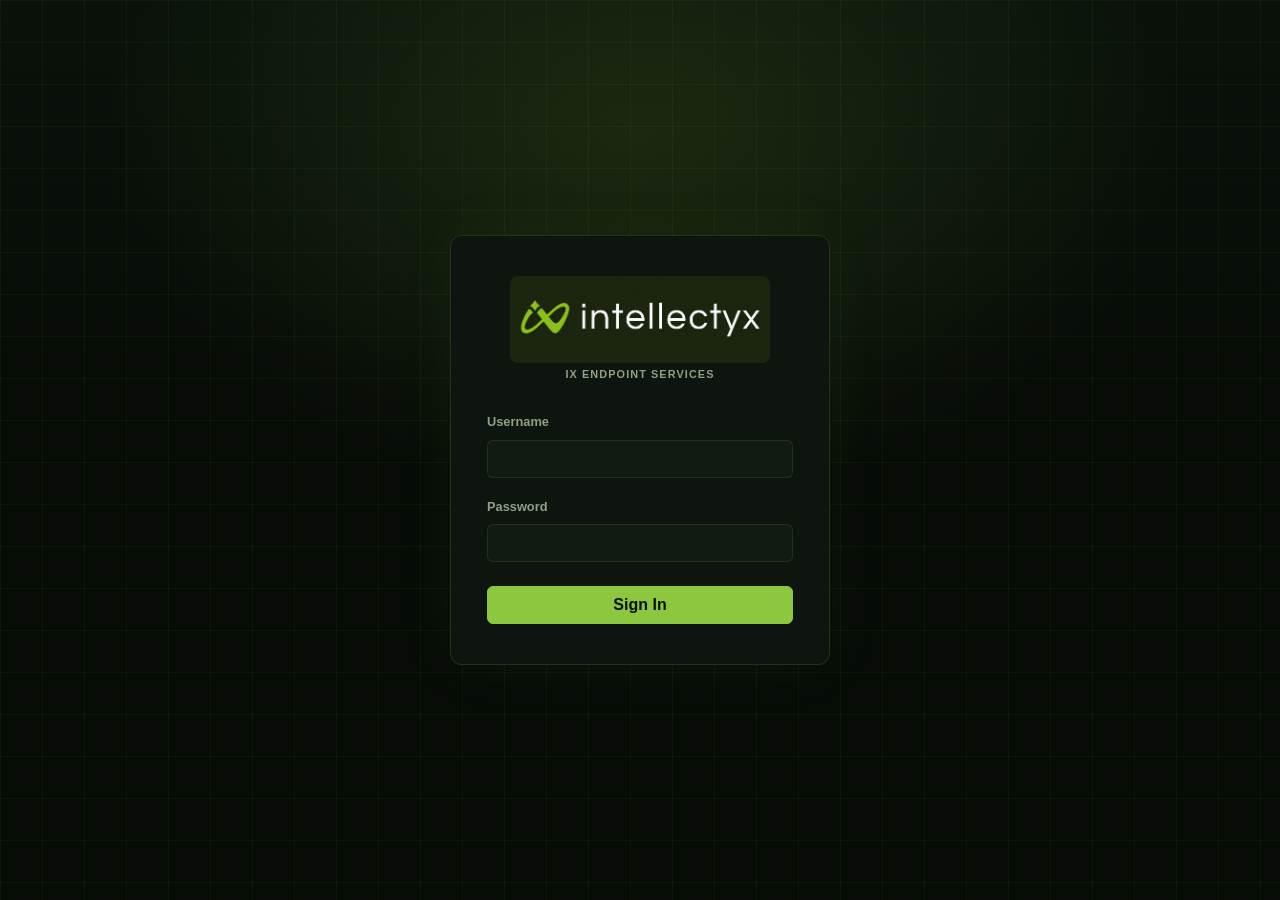
<file: templates/login.html>
<!DOCTYPE html>
<html lang="en" data-bs-theme="dark">

<head>
    <meta charset="UTF-8">
    <meta name="viewport" content="width=device-width, initial-scale=1">

    <title>Sign In - IX Endpoint Services</title>

    <link
        href="https://cdn.jsdelivr.net/npm/bootstrap@5.3.3/dist/css/bootstrap.min.css"
        rel="stylesheet">
    <link href="/static/css/ix-theme.css" rel="stylesheet">
</head>

<body>

    <div class="ix-login-shell">
        <div class="ix-login-card">

            <div class="ix-wordmark">
                <img src="/static/img/ix-logo.png" alt="Intellectyx">
                <span class="ix-wordmark-sub">IX Endpoint Services</span>
            </div>

            <div id="loginError" class="ix-login-error"></div>

            <form id="loginForm" novalidate>
                <div class="mb-3">
                    <label class="ix-form-label form-label" for="username">Username</label>
                    <input
                        type="text"
                        class="form-control"
                        id="username"
                        autocomplete="username"
                        required>
                </div>

                <div class="mb-4">
                    <label class="ix-form-label form-label" for="password">Password</label>
                    <input
                        type="password"
                        class="form-control"
                        id="password"
                        autocomplete="current-password"
                        required>
                </div>

                <button type="submit" class="btn ix-btn-primary w-100" id="submitBtn">
                    Sign In
                </button>
            </form>

        </div>
    </div>

    <script src="/static/js/auth.js"></script>
    <script>
        // If already signed in, skip the login page entirely.
        if (IXAuth.isLoggedIn()) {
            window.location.href = "/";
        }

        const form = document.getElementById("loginForm");
        const errorBox = document.getElementById("loginError");
        const submitBtn = document.getElementById("submitBtn");

        form.addEventListener("submit", async (event) => {
            event.preventDefault();

            errorBox.classList.remove("show");
            errorBox.textContent = "";
            submitBtn.disabled = true;
            submitBtn.textContent = "Signing in...";

            const username = document.getElementById("username").value.trim();
            const password = document.getElementById("password").value;

            try {
                await IXAuth.login(username, password);
                window.location.href = "/";
            } catch (err) {
                errorBox.textContent = "Invalid username or password.";
                errorBox.classList.add("show");
                submitBtn.disabled = false;
                submitBtn.textContent = "Sign In";
            }
        });
    </script>

</body>

</html>
</file>
<file: static/css/ix-theme.css>
/*
 * IX Endpoint Services -- dark theme tokens + base styles.
 * Palette calibrated from the real Intellectyx logo/brand reference
 * (deep black-green base, lime-green accent, subtle grid + glow).
 * Loaded on every page alongside Bootstrap 5.3.3 (data-bs-theme="dark").
 */

:root {
    /* Brand */
    --ix-accent: #8dc63f;
    --ix-accent-dark: #6fa52e;
    --ix-accent-tint: rgba(141, 198, 63, 0.14);
    --ix-accent-glow: rgba(141, 198, 63, 0.25);

    /* Surfaces */
    --ix-bg: #070c07;
    --ix-bg-alt: #0a120a;
    --ix-surface: #0e150e;
    --ix-surface-raised: #121b12;
    --ix-border: rgba(141, 198, 63, 0.16);
    --ix-border-strong: rgba(141, 198, 63, 0.3);

    /* Text */
    --ix-text: #eaf3e3;
    --ix-text-muted: #8fa084;
    --ix-text-faint: #5f6f57;

    /* Status */
    --ix-online: #8dc63f;
    --ix-offline: #6b7a66;
    --ix-idle: #e8a33d;
    --ix-sleep: #5b84a8;
    --ix-danger: #e5484d;

    --ix-radius: 12px;
    --ix-radius-sm: 8px;
}

* { box-sizing: border-box; }

html, body {
    height: 100%;
}

body {
    background-color: var(--ix-bg);
    color: var(--ix-text);
    font-family: -apple-system, BlinkMacSystemFont, "Segoe UI", Roboto, Helvetica, Arial, sans-serif;

    /* Subtle grid + soft center glow, recreated in CSS rather than using
       the reference PNG directly. */
    background-image:
        radial-gradient(ellipse 900px 600px at 50% 15%, var(--ix-accent-tint), transparent 60%),
        linear-gradient(rgba(141, 198, 63, 0.055) 1px, transparent 1px),
        linear-gradient(90deg, rgba(141, 198, 63, 0.055) 1px, transparent 1px),
        linear-gradient(180deg, var(--ix-bg-alt), var(--ix-bg) 40%);
    background-size: auto, 42px 42px, 42px 42px, 100% 100%;
    background-attachment: fixed;
}

a { color: var(--ix-accent); }
a:hover { color: var(--ix-accent-dark); }

::selection { background: var(--ix-accent-tint); }

/* ---------- Wordmark ---------- */

.ix-wordmark {
    display: flex;
    flex-direction: column;
    align-items: flex-start;
    gap: 0.4rem;
    line-height: 1.1;
}

/* Official Intellectyx logo asset (static/img/ix-logo.png), used exactly
   as provided -- not recolored/redrawn. The file has its own baked-in
   dark-green background (no alpha channel); a small border-radius just
   softens the rectangle's edges without altering the image itself. */
.ix-wordmark img {
    display: block;
    width: 100%;
    max-width: 180px;
    height: auto;
    border-radius: 8px;
}

.ix-wordmark .ix-wordmark-brand {
    font-weight: 700;
    font-size: 1.25rem;
    color: var(--ix-accent);
    letter-spacing: 0.01em;
    text-transform: lowercase;
}

.ix-wordmark .ix-wordmark-sub {
    font-size: 0.68rem;
    font-weight: 600;
    color: var(--ix-text-muted);
    text-transform: uppercase;
    letter-spacing: 0.1em;
}

/* ---------- Buttons ---------- */

.ix-btn-primary {
    background: var(--ix-accent);
    border-color: var(--ix-accent);
    color: #0a1206;
    font-weight: 600;
}

.ix-btn-primary:hover,
.ix-btn-primary:focus {
    background: var(--ix-accent-dark);
    border-color: var(--ix-accent-dark);
    color: #0a1206;
}

.ix-btn-outline {
    background: transparent;
    border: 1px solid var(--ix-border-strong);
    color: var(--ix-text);
}

.ix-btn-outline:hover {
    border-color: var(--ix-accent);
    color: var(--ix-accent);
}

/* ---------- Cards ---------- */

.ix-card {
    background: var(--ix-surface);
    border: 1px solid var(--ix-border);
    border-radius: var(--ix-radius);
}

.ix-kpi-card {
    background: var(--ix-surface);
    border: 1px solid var(--ix-border);
    border-radius: var(--ix-radius);
    padding: 1.1rem 1.25rem;
    position: relative;
    overflow: hidden;
}

.ix-kpi-label {
    font-size: 0.72rem;
    font-weight: 700;
    color: var(--ix-text-muted);
    text-transform: uppercase;
    letter-spacing: 0.08em;
}

.ix-kpi-value {
    font-size: 1.7rem;
    font-weight: 700;
    margin-top: 0.2rem;
    color: var(--ix-text);
}

.ix-kpi-value.ix-accent { color: var(--ix-accent); }
.ix-kpi-note {
    font-size: 0.74rem;
    color: var(--ix-text-faint);
    margin-top: 0.15rem;
}

/* ---------- Status badges ---------- */

.ix-badge {
    display: inline-flex;
    align-items: center;
    gap: 0.35rem;
    font-size: 0.72rem;
    font-weight: 700;
    padding: 0.25rem 0.6rem;
    border-radius: 999px;
    letter-spacing: 0.04em;
}

.ix-badge-dot {
    width: 7px;
    height: 7px;
    border-radius: 50%;
    display: inline-block;
}

.ix-badge-online {
    background: var(--ix-accent-tint);
    color: var(--ix-accent);
}
.ix-badge-online .ix-badge-dot {
    background: var(--ix-online);
    box-shadow: 0 0 6px var(--ix-accent-glow);
}

.ix-badge-offline {
    background: rgba(255, 255, 255, 0.04);
    color: var(--ix-text-muted);
}
.ix-badge-offline .ix-badge-dot { background: var(--ix-offline); }

/* ---------- Tabs ---------- */

.ix-tabs {
    border-bottom: 1px solid var(--ix-border);
    display: flex;
    gap: 0.25rem;
}

.ix-tab {
    background: none;
    border: none;
    padding: 0.65rem 1.1rem;
    font-weight: 700;
    font-size: 0.82rem;
    color: var(--ix-text-muted);
    border-bottom: 2px solid transparent;
    cursor: pointer;
    letter-spacing: 0.04em;
}

.ix-tab.active {
    color: var(--ix-accent);
    border-bottom-color: var(--ix-accent);
}

.ix-tab-panel { display: none; }
.ix-tab-panel.active { display: block; }

/* ---------- Forms ---------- */

.ix-form-label {
    font-size: 0.8rem;
    font-weight: 600;
    color: var(--ix-text-muted);
}

.form-control, .form-select {
    background-color: var(--ix-surface-raised) !important;
    border-color: var(--ix-border) !important;
    color: var(--ix-text) !important;
}

.form-control:focus, .form-select:focus {
    border-color: var(--ix-accent) !important;
    box-shadow: 0 0 0 0.2rem var(--ix-accent-tint) !important;
}

.form-control::placeholder { color: var(--ix-text-faint); }

/* ---------- Login page ---------- */

.ix-login-shell {
    min-height: 100vh;
    display: flex;
    align-items: center;
    justify-content: center;
}

.ix-login-card {
    background: var(--ix-surface);
    border: 1px solid var(--ix-border);
    border-radius: var(--ix-radius);
    padding: 2.5rem 2.25rem;
    width: 100%;
    max-width: 380px;
    box-shadow: 0 0 60px rgba(141, 198, 63, 0.06);
}

.ix-login-card .ix-wordmark {
    align-items: center;
    text-align: center;
    margin-bottom: 1.75rem;
}

.ix-login-card .ix-wordmark img { max-width: 260px; }

.ix-login-error {
    font-size: 0.85rem;
    color: var(--ix-danger);
    background: rgba(229, 72, 77, 0.1);
    border: 1px solid rgba(229, 72, 77, 0.35);
    border-radius: var(--ix-radius-sm);
    padding: 0.55rem 0.75rem;
    margin-bottom: 1rem;
    display: none;
}

.ix-login-error.show { display: block; }

@media (max-width: 576px) {
    .ix-login-card { padding: 2rem 1.5rem; }
}
</file>
